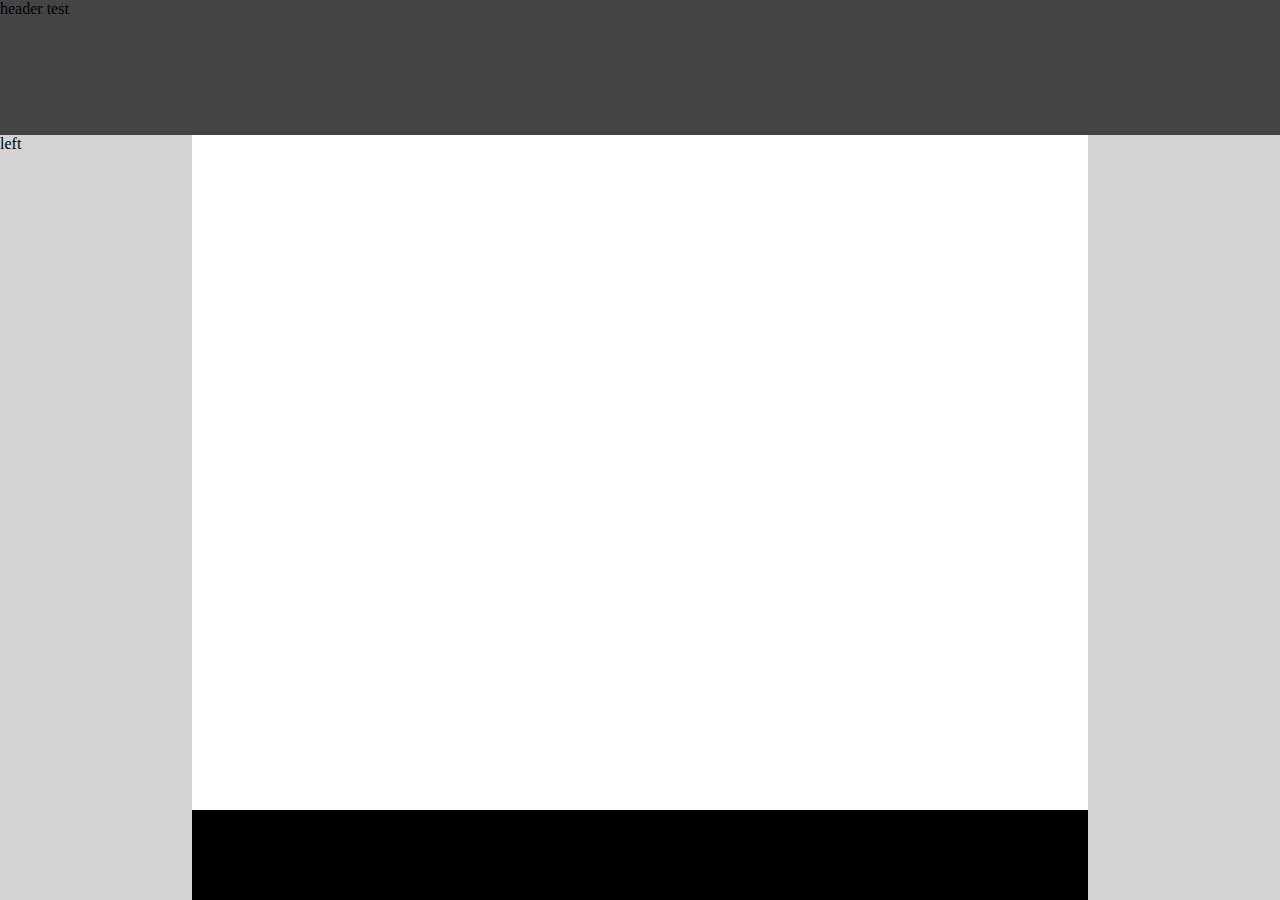
<file: drill-1/index.html>
<!DOCTYPE html>
<html lang="en">
  <head>
    <meta charset="UTF-8" />
    <meta http-equiv="X-UA-Compatible" content="IE=edge" />
    <meta name="viewport" content="width=device-width, initial-scale=1.0" />
    <title>Document</title>
    <link rel="stylesheet" href="index.css" />
  </head>
  <body>
    <header>header test</header>
    <div class="margins">
      <div id="margin-left">left</div>
      <div id="margin-right"></div>
    </div>
    <footer>footer</footer>
  </body>
</html>
</file>
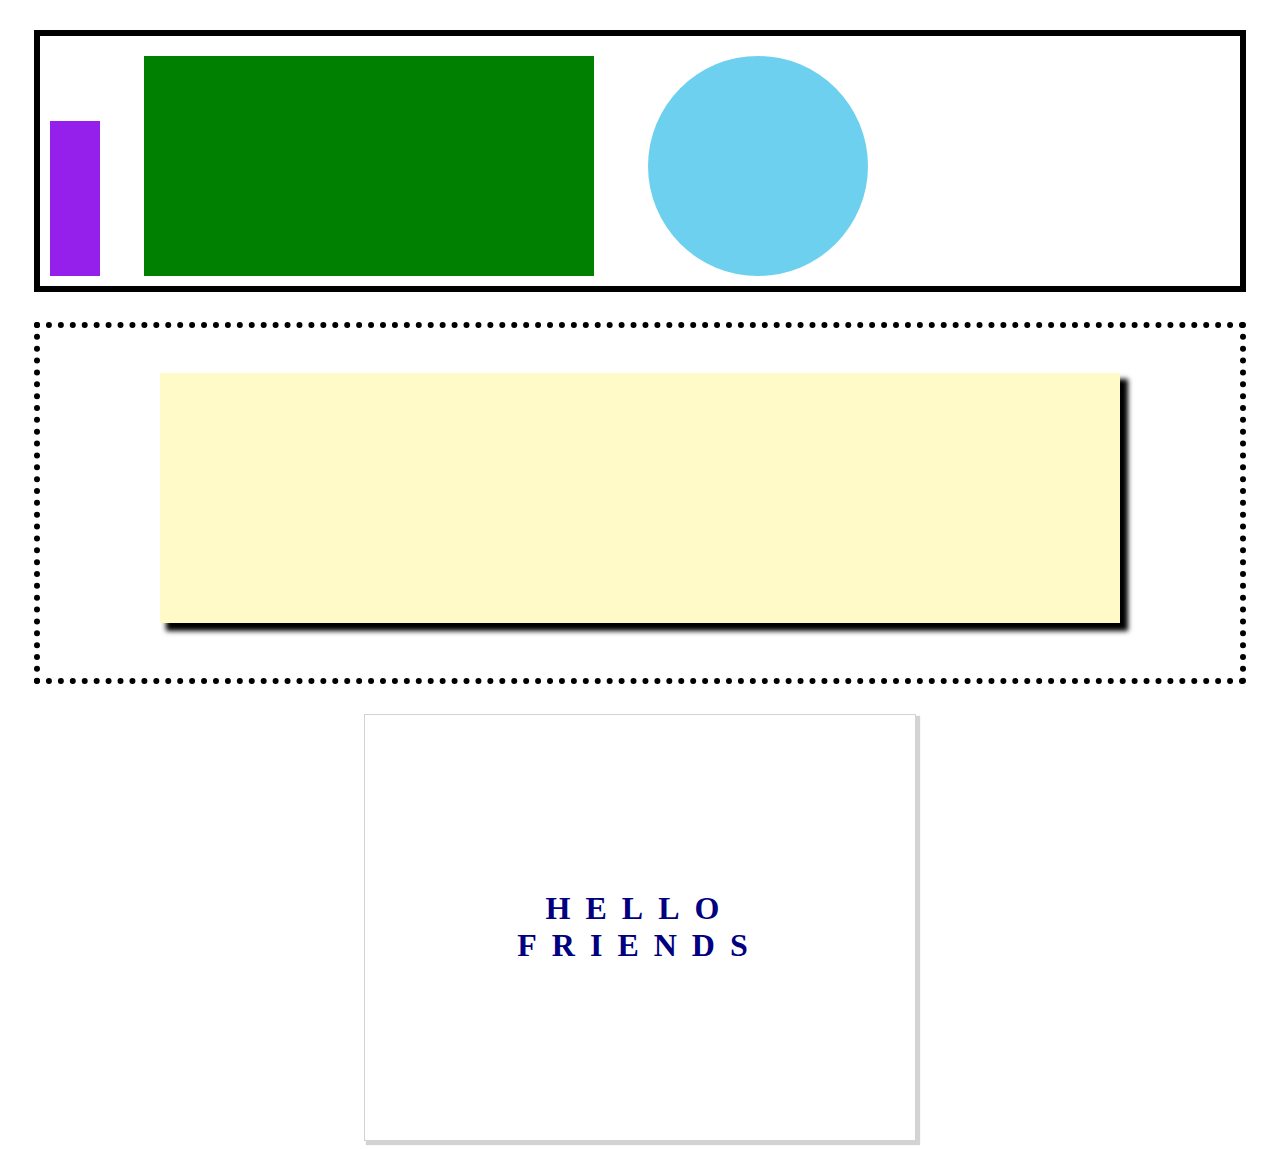
<file: drill-2/index.html>
<!DOCTYPE html>
<html lang="en">
  <head>
    <meta charset="UTF-8" />
    <meta http-equiv="X-UA-Compatible" content="IE=edge" />
    <meta name="viewport" content="width=device-width, initial-scale=1.0" />
    <title>Document</title>
    <link rel="stylesheet" href="index.css" />
  </head>
  <body>
    <div class="top">
      <div id="purple-box"></div>
      <div id="green-box"></div>
      <div id="circle"></div>
    </div>
    <div class="middle">
      <div id="yellow-box"></div>
    </div>
    <div class="bottom">
      HELLO <br />
      FRIENDS
    </div>
  </body>
</html>
</file>
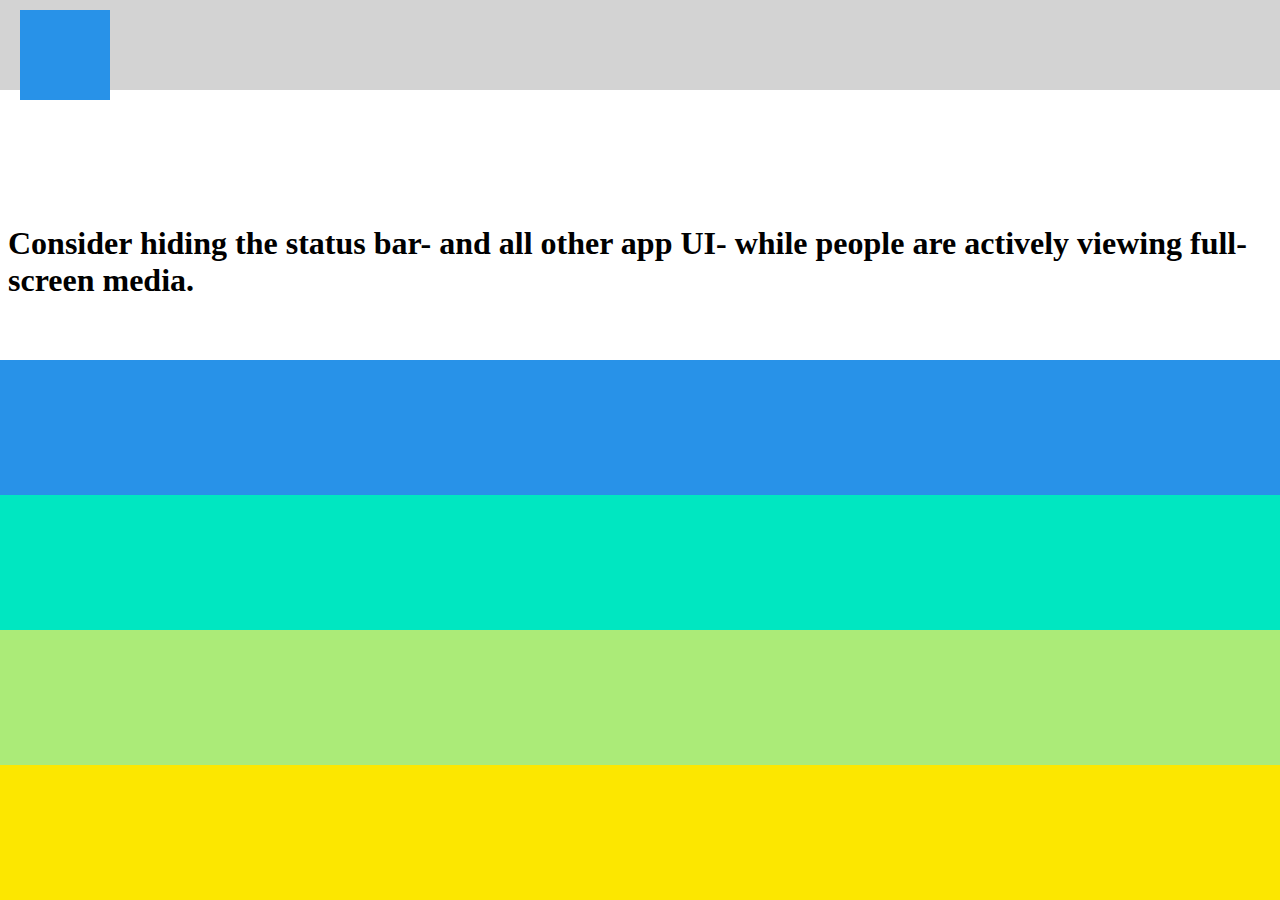
<file: drill-3/index.html>
<!DOCTYPE html>
<html lang="en">
  <head>
    <meta charset="UTF-8" />
    <meta http-equiv="X-UA-Compatible" content="IE=edge" />
    <meta name="viewport" content="width=device-width, initial-scale=1.0" />
    <title>Document</title>
    <link rel="stylesheet" href="index.css" />
  </head>
  <body>
    <header><div id="mini-box"></div></header>
    <div class="white-box">
      <h1>Consider hiding the status bar- and all other app UI- while people are 
        actively viewing full-screen media.</h1> 
      <div>
    <div class="blue-box"></div>
    <div class="teal-box"></div>
    <div class="green-box"></div>
    <footer></footer>
  </body>
</html>
</file>
<file: drill-1/index.css>
header {
  background-color: #444444;
  width: 100%;
  height: 15%;
  position: absolute;
  top: 0;
  left: 0;
}

#margin-left {
  background-color: lightgray;
  width: 15%;
  height: 85%;
  position: absolute;
  top: 15%;
  left: 0;
}

#margin-right {
  background-color: lightgray;
  width: 15%;
  height: 85%;
  position: absolute;
  top: 15%;
  right: 0;
}

footer {
  width: 100%;
  height: 10%;
  position: absolute;
  bottom: 0;
  left: 0;
  background-color: black;
  z-index: -1;
}
</file>
<file: drill-2/index.css>
.top {
  border: 6px solid black;
  width: 95%;
  height: 250px;
  margin: 30px auto;
}

#purple-box {
  width: 50px;
  height: 155px;
  background-color: #9620eb;
  margin-top: 85px;
  margin-left: 10px;
  margin-bottom: 25px;
  display: inline-block;
}

#green-box {
  height: 220px;
  width: 450px;
  background-color: green;
  margin-bottom: 25px;
  margin-left: 40px;
  display: inline-block;
}

#circle {
  height: 220px;
  width: 220px;
  background-color: #6ed0ef;
  margin-left: 50px;
  margin-bottom: 25px;
  display: inline-block;
  border-radius: 50%;
}
.middle {
  border: 6px black dotted;
  width: 95%;
  height: 350px;
  margin: 30px auto;
}

#yellow-box {
  height: 250px;
  width: 80%;
  background-color: #fffac7;
  box-shadow: 7px 7px 5px 1px black;
  margin: 45px auto;
}
.bottom {
  border: 1px solid lightgray;
  box-shadow: 3px 3px 1px 1px lightgray;
  height: 250px;
  width: 550px;
  margin: auto;
  text-align: center;
  padding-top: 175px;
  font-size: 32px;
  color: navy;
  letter-spacing: 15px;
  font-weight: bold;
}
</file>
<file: drill-3/index.css>
header {
  background-color: lightgray;
  width: 100%;
  height: 10%;
  position: absolute;
  top: 0;
  left: 0;
}
#mini-box {
  background-color: #2892e8;
  width: 90px;
  height: 90px;
  margin-top: 10px;
  margin-left: 20px;
}

.white-box {
  height: 400px;
}

h1 {
  margin-top: 225px;
  font-size: xx-large;
}

.blue-box {
  background-color: #2892e8;
  width: 100%;
  height: 15%;
  position: absolute;
  top: 40%;
  left: 0;
}

.teal-box {
  background-color: #00e7c1;
  width: 100%;
  height: 15%;
  position: absolute;
  top: 55%;
  left: 0;
}

.green-box {
  background-color: #abeb78;
  width: 100%;
  height: 15%;
  position: absolute;
  top: 70%;
  left: 0;
}

footer {
  background-color: #fce700;
  width: 100%;
  height: 15%;
  position: absolute;
  bottom: 0;
  left: 0;
}
</file>
